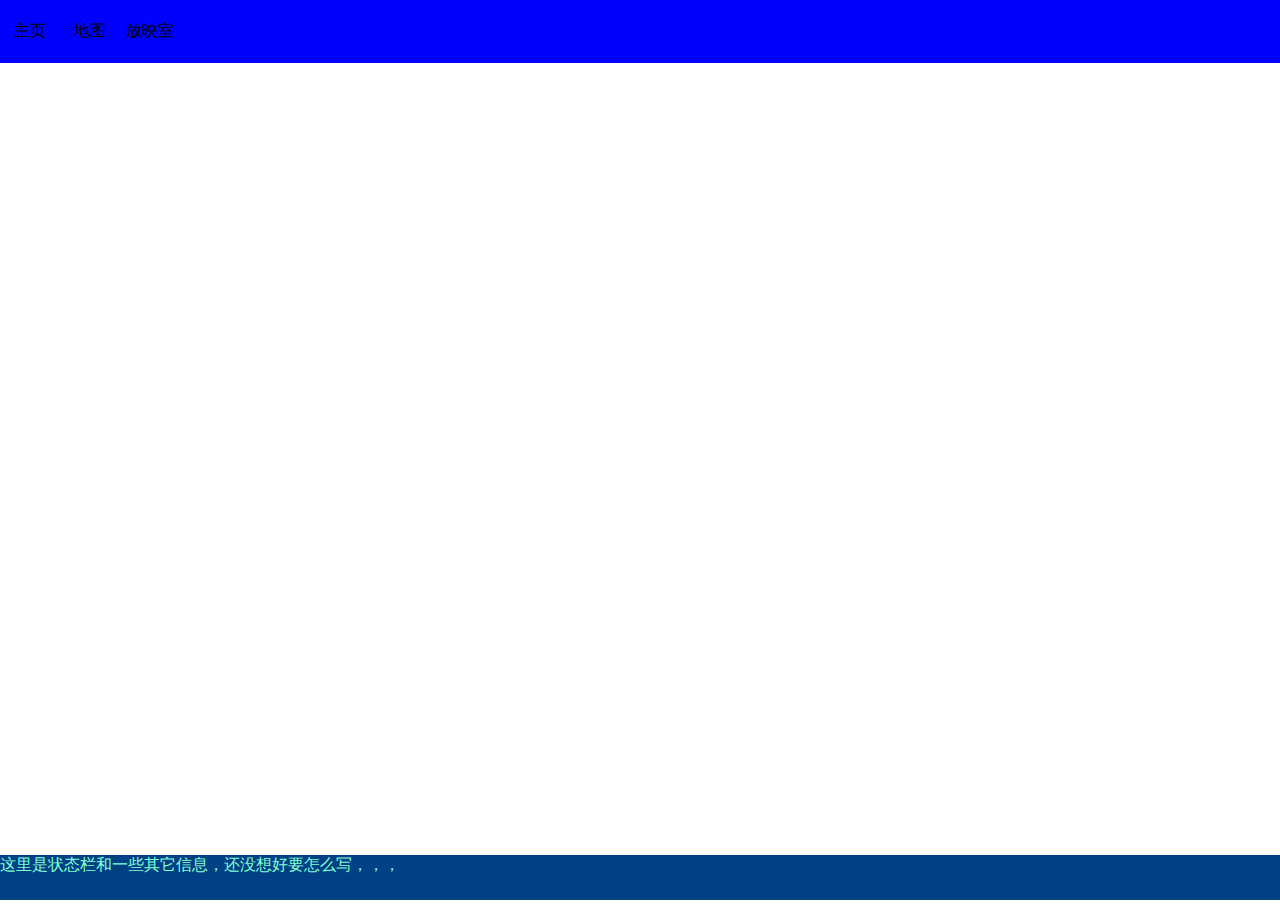
<file: index.html>
<!DOCTYPE html>
<html>
	<head>
		<meta charset="utf-8">
		<meta http-equiv="Content-Security-Policy" content="upgrade-insecure-requests">
		<title>红军长征地图</title>
		<script src='./libs/OL/build/ol.js'></script>
		<style>
			@import url("./css/index.css");
		</style>
	</head>
	<body>
		<div id='headdiv'>
			<ul class='headbar'>
				<li>
					<a href='index.html'>主页</a>
				</li>
				<li>
					<a href='html/mapwindow.html' target='showiframe'>地图</a>
				</li>
				<li>
					<a href="http://player.bilibili.com/player.html?aid=419239119&bvid=BV1fV411H7VK&cid=369419644&page=2&high_quality=1&danmaku=0"
						target='showiframe'>放映室</a>
				</li>
			</ul>
		</div>
		<div class='showwindow'>
			<iframe src="http://fms.news.cn/swf/2016_sjxw/czqjdt/index.html" allowfullscreen="allowfullscreen" width="100%" height="500" scrolling="no" frameborder="0"
				sandbox="allow-top-navigation allow-same-origin allow-forms allow-scripts" name='showiframe'
				id='showiframe'></iframe>
		</div>

		<div class='conditionbar'>
			<span>这里是状态栏和一些其它信息，还没想好要怎么写，，，</span>
		</div>

	</body>
</html>
</file>
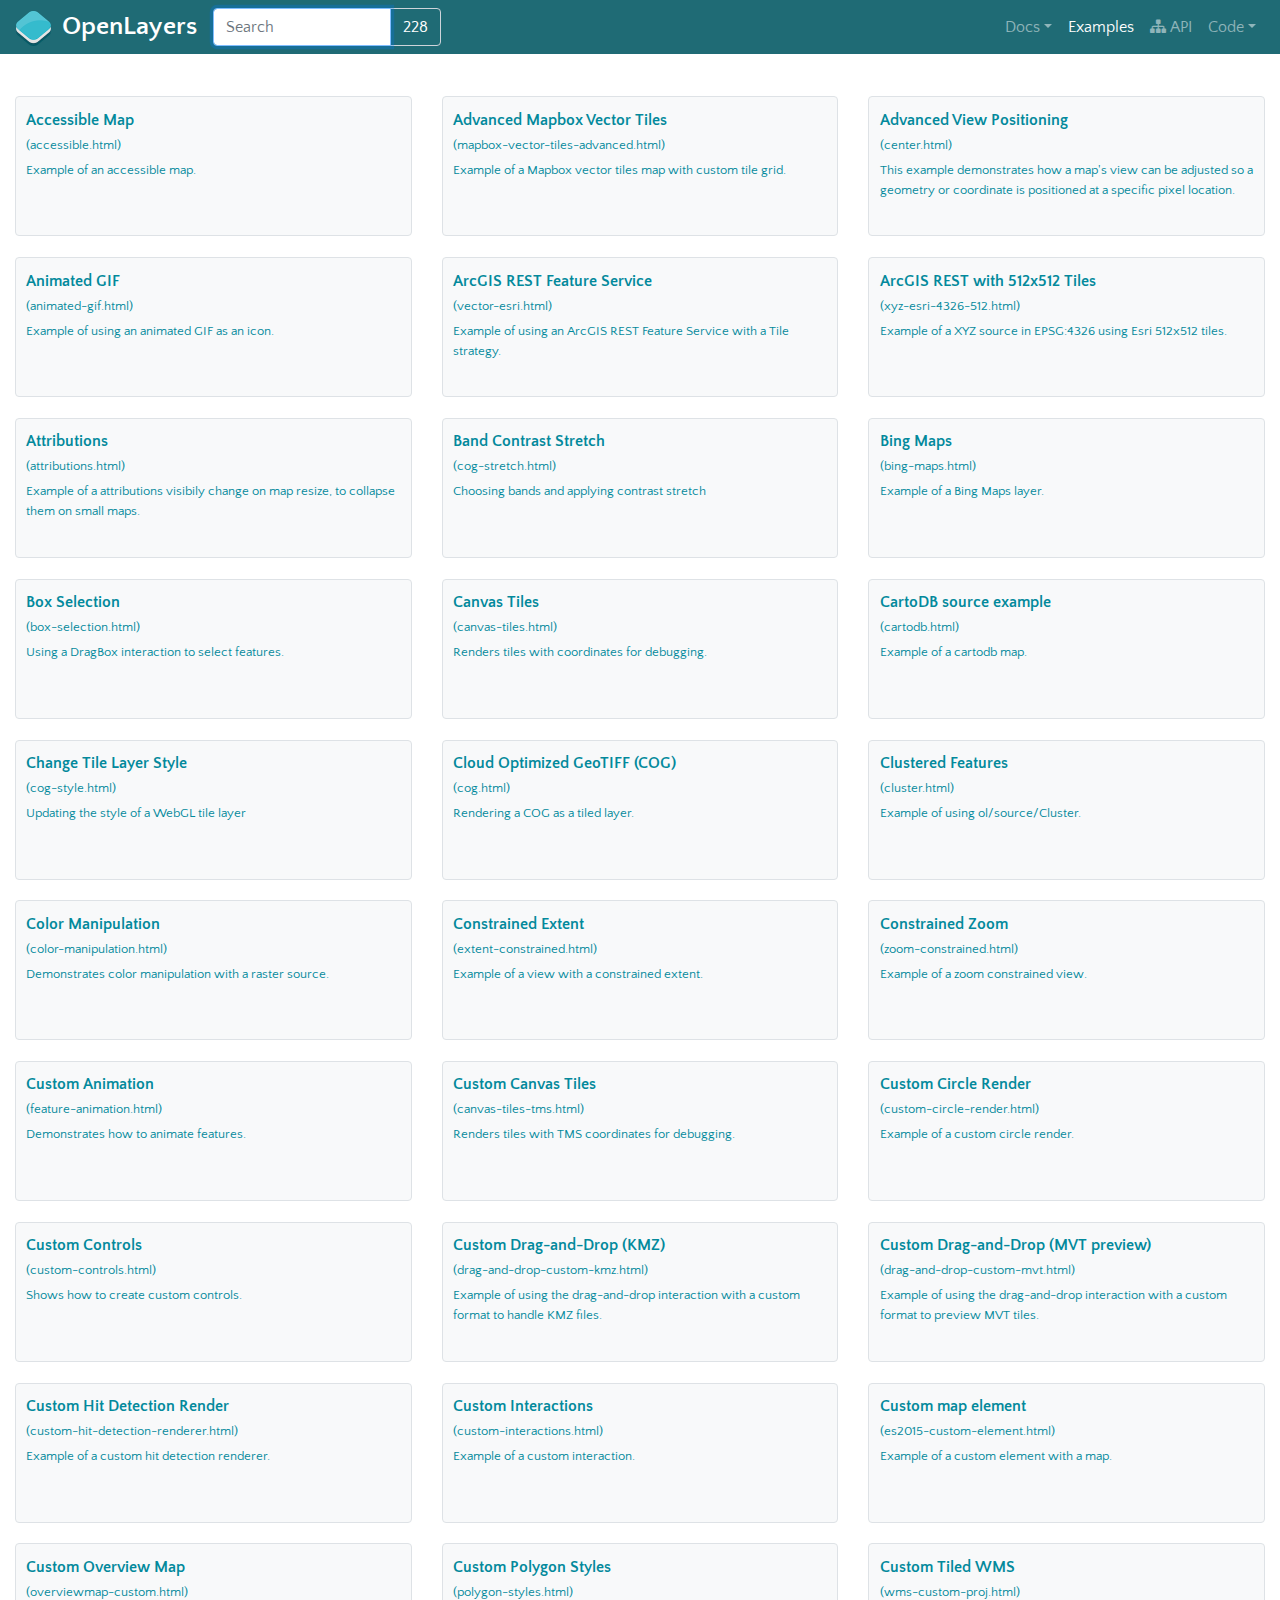
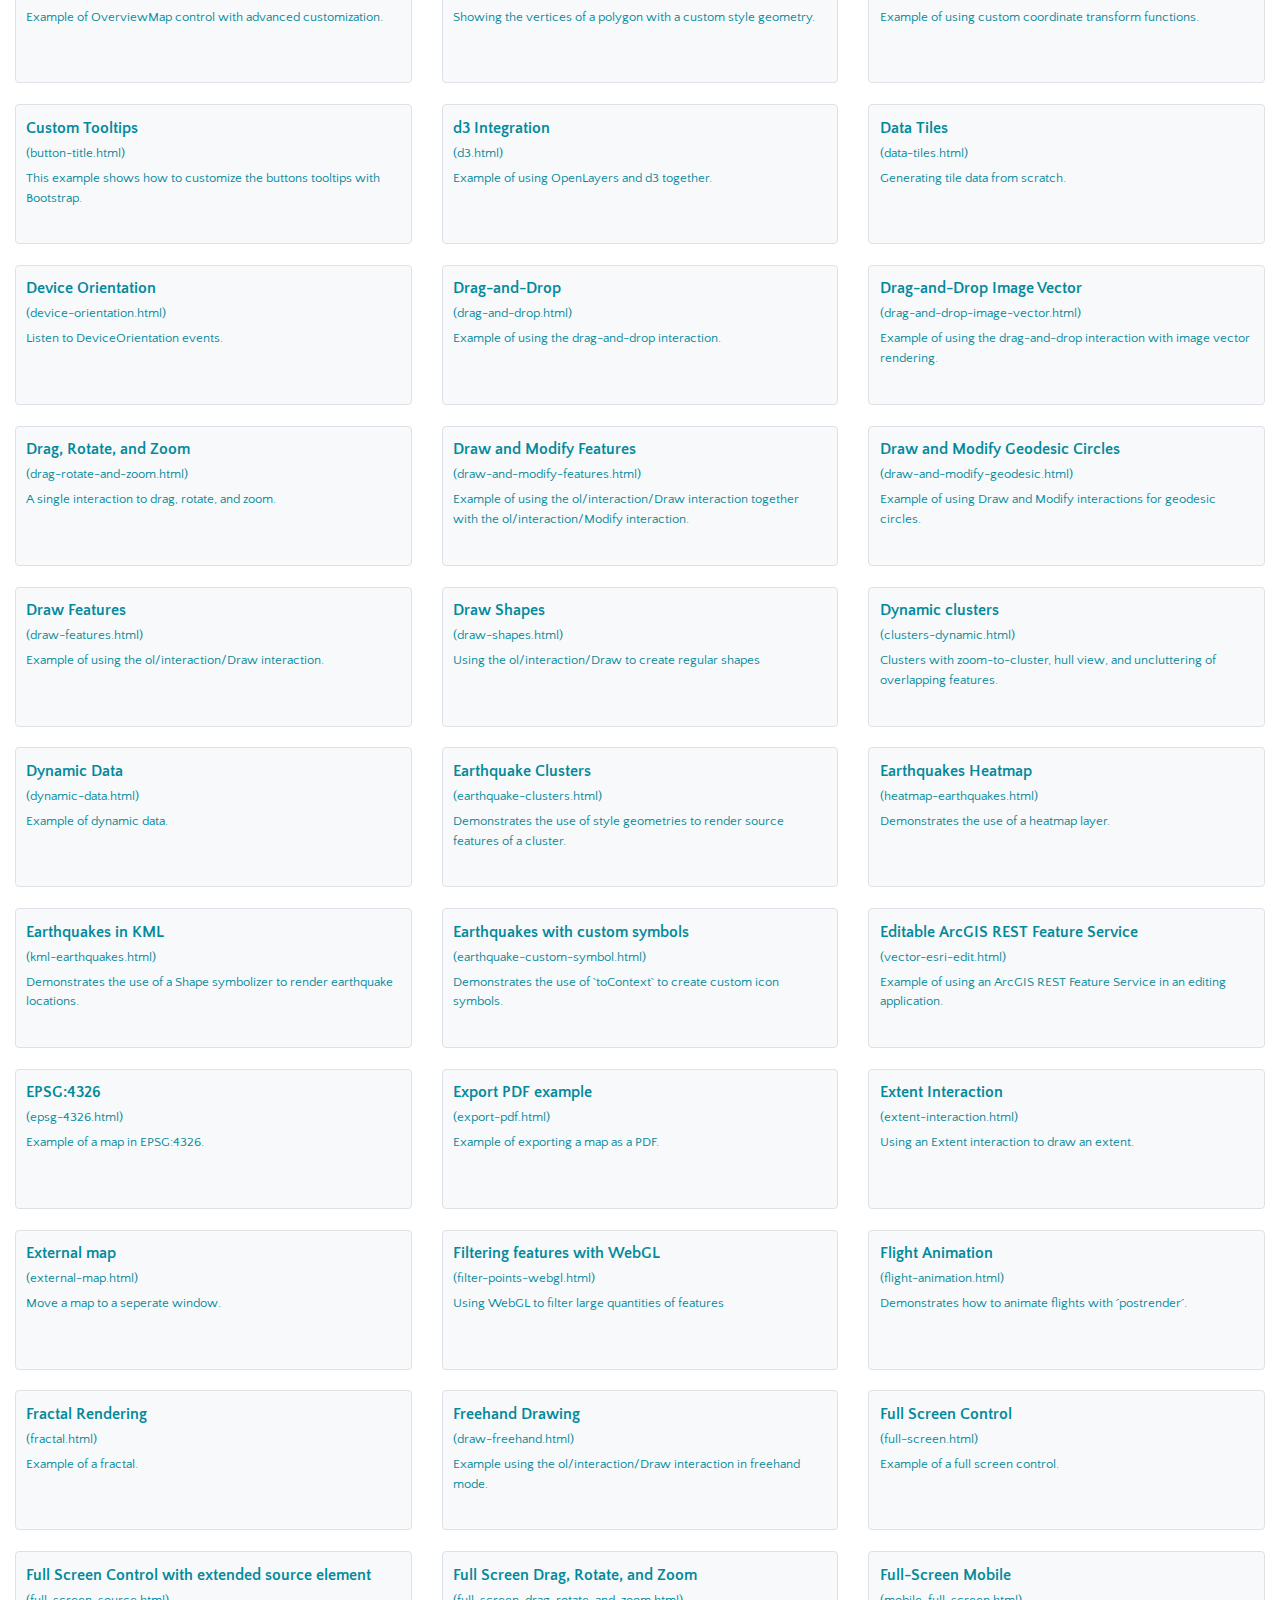
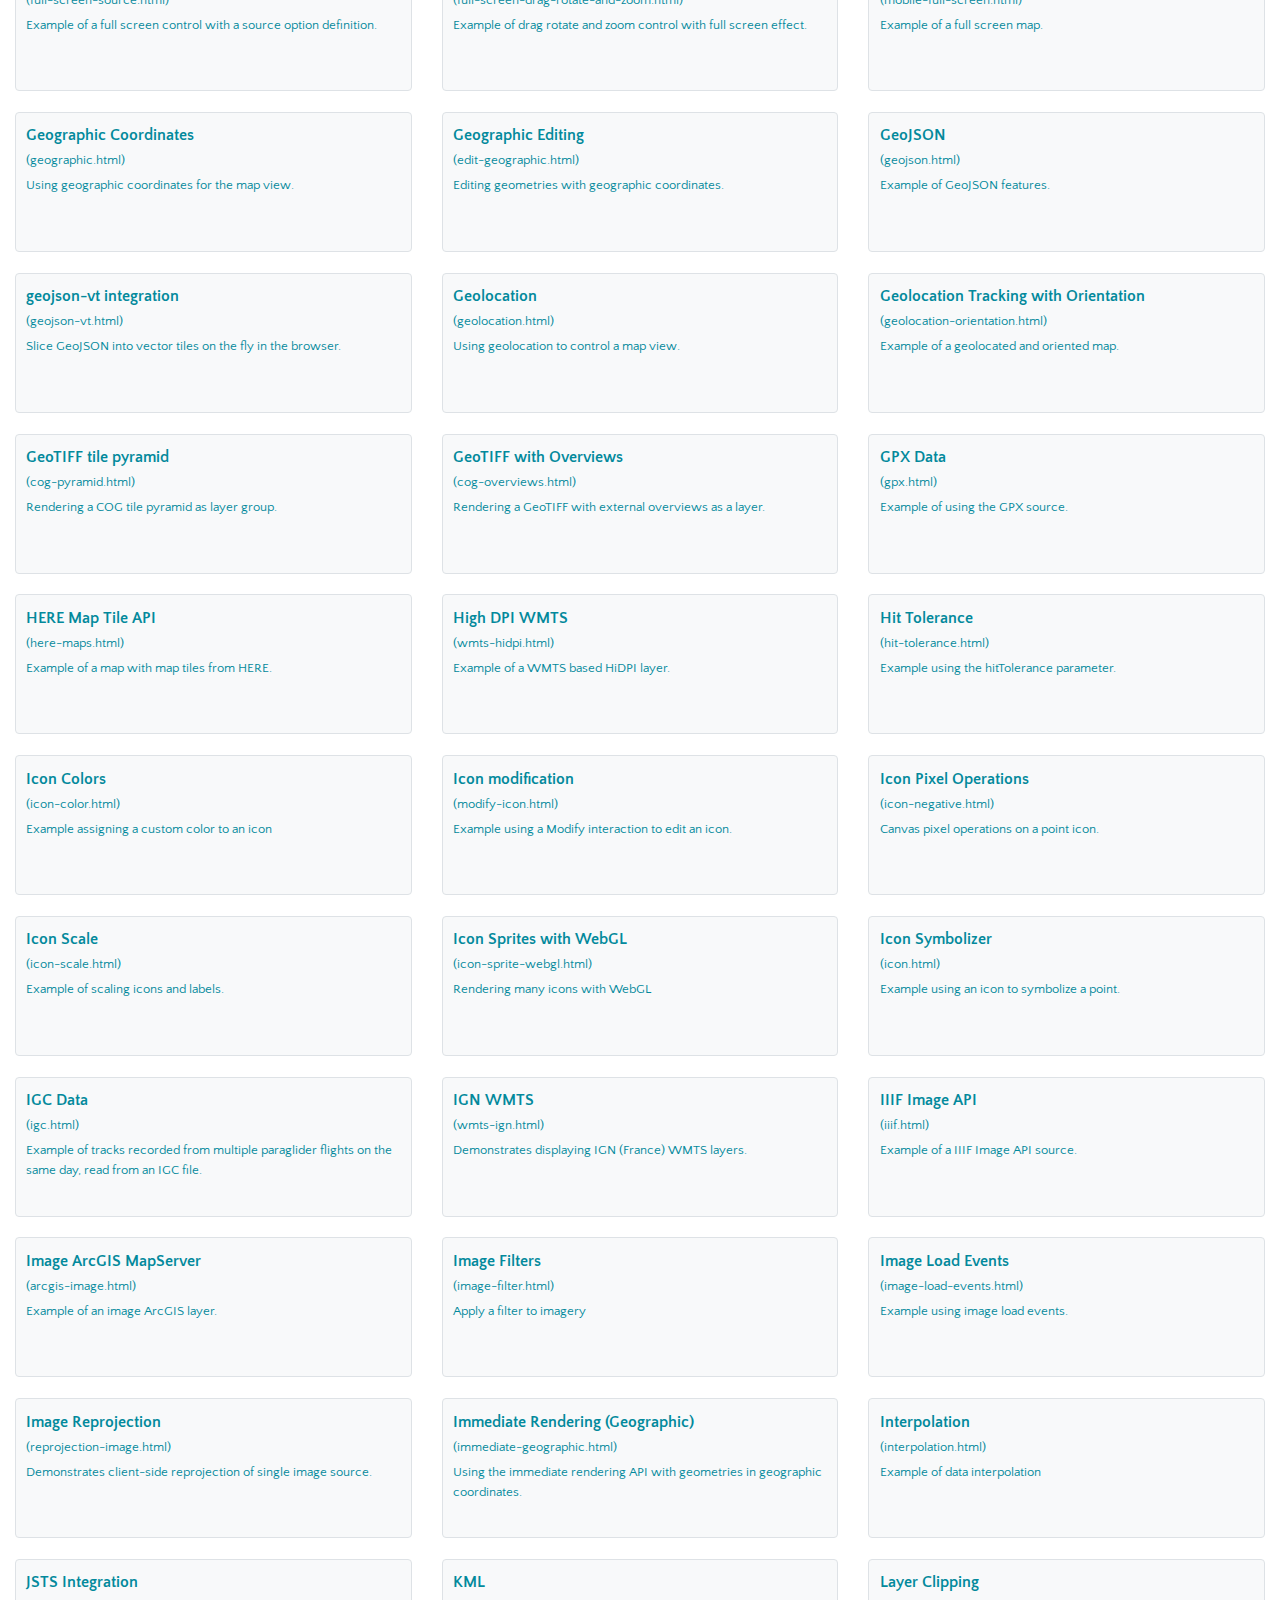
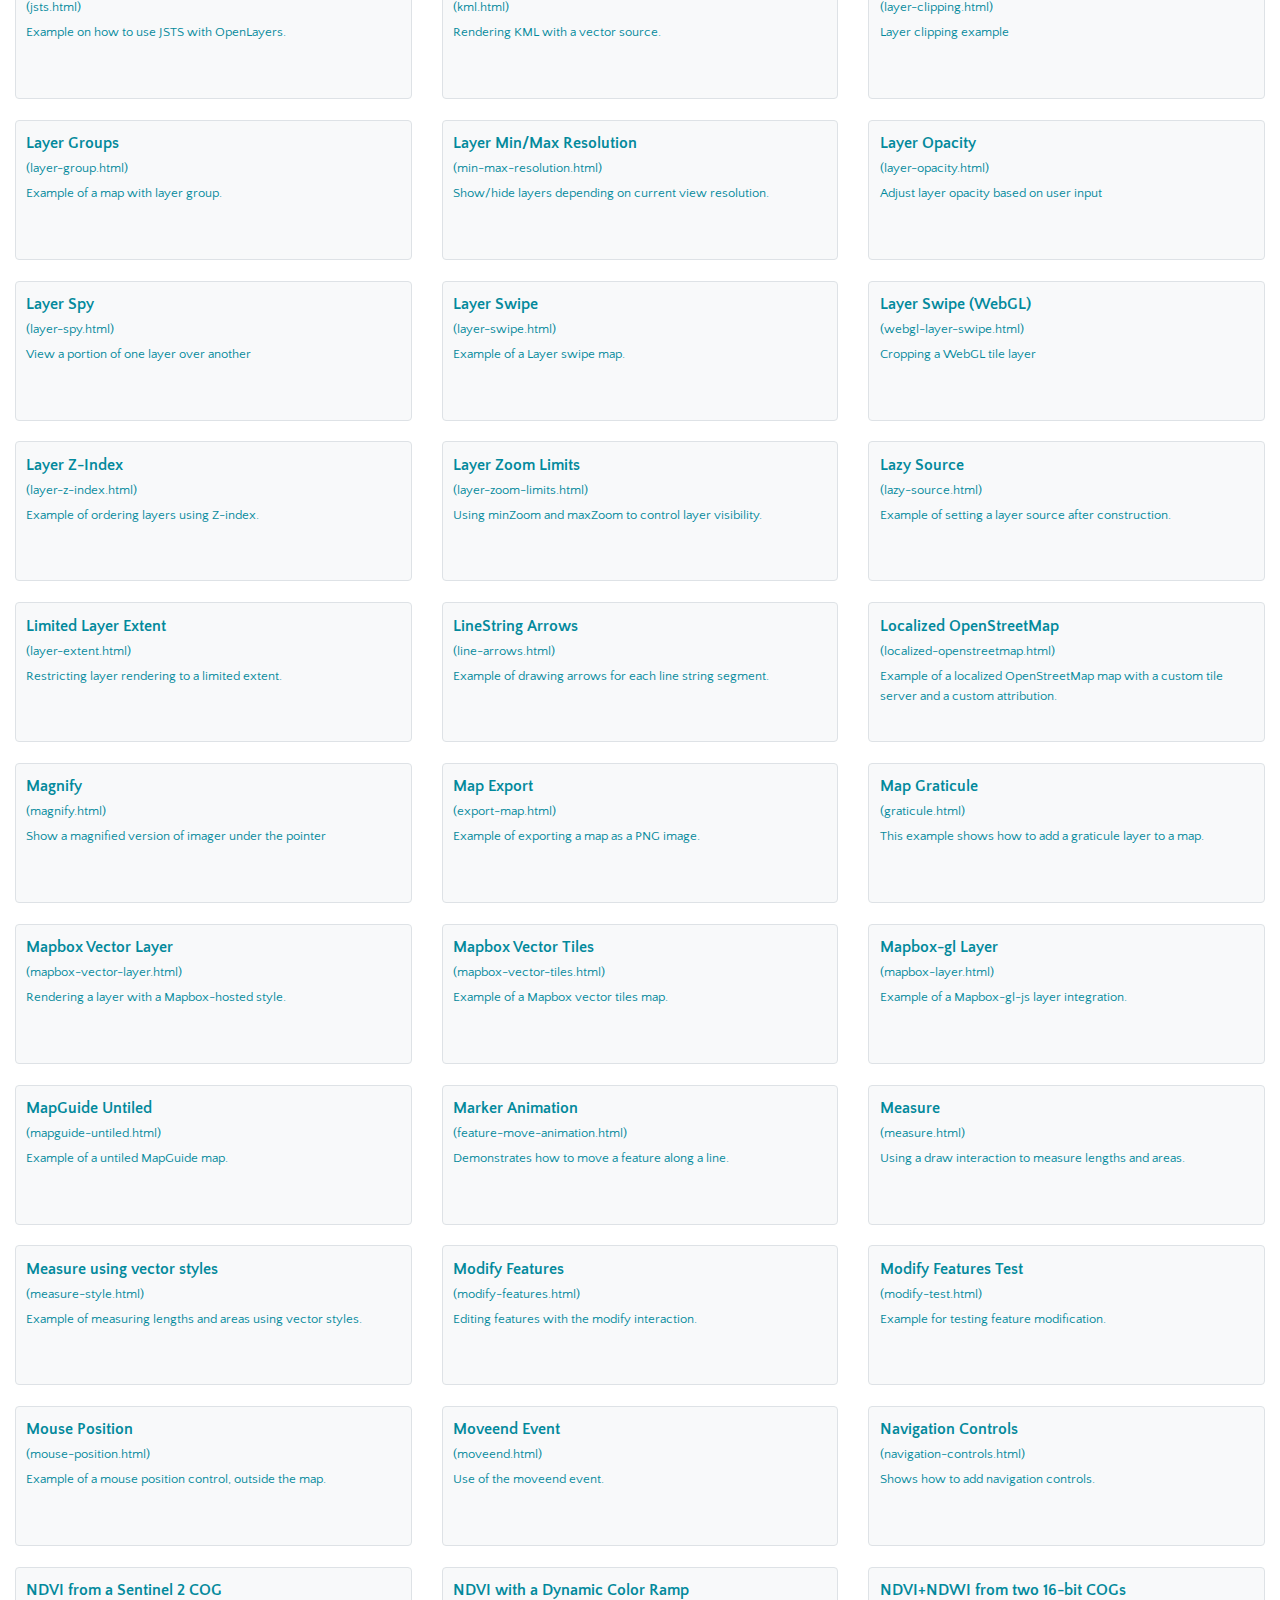
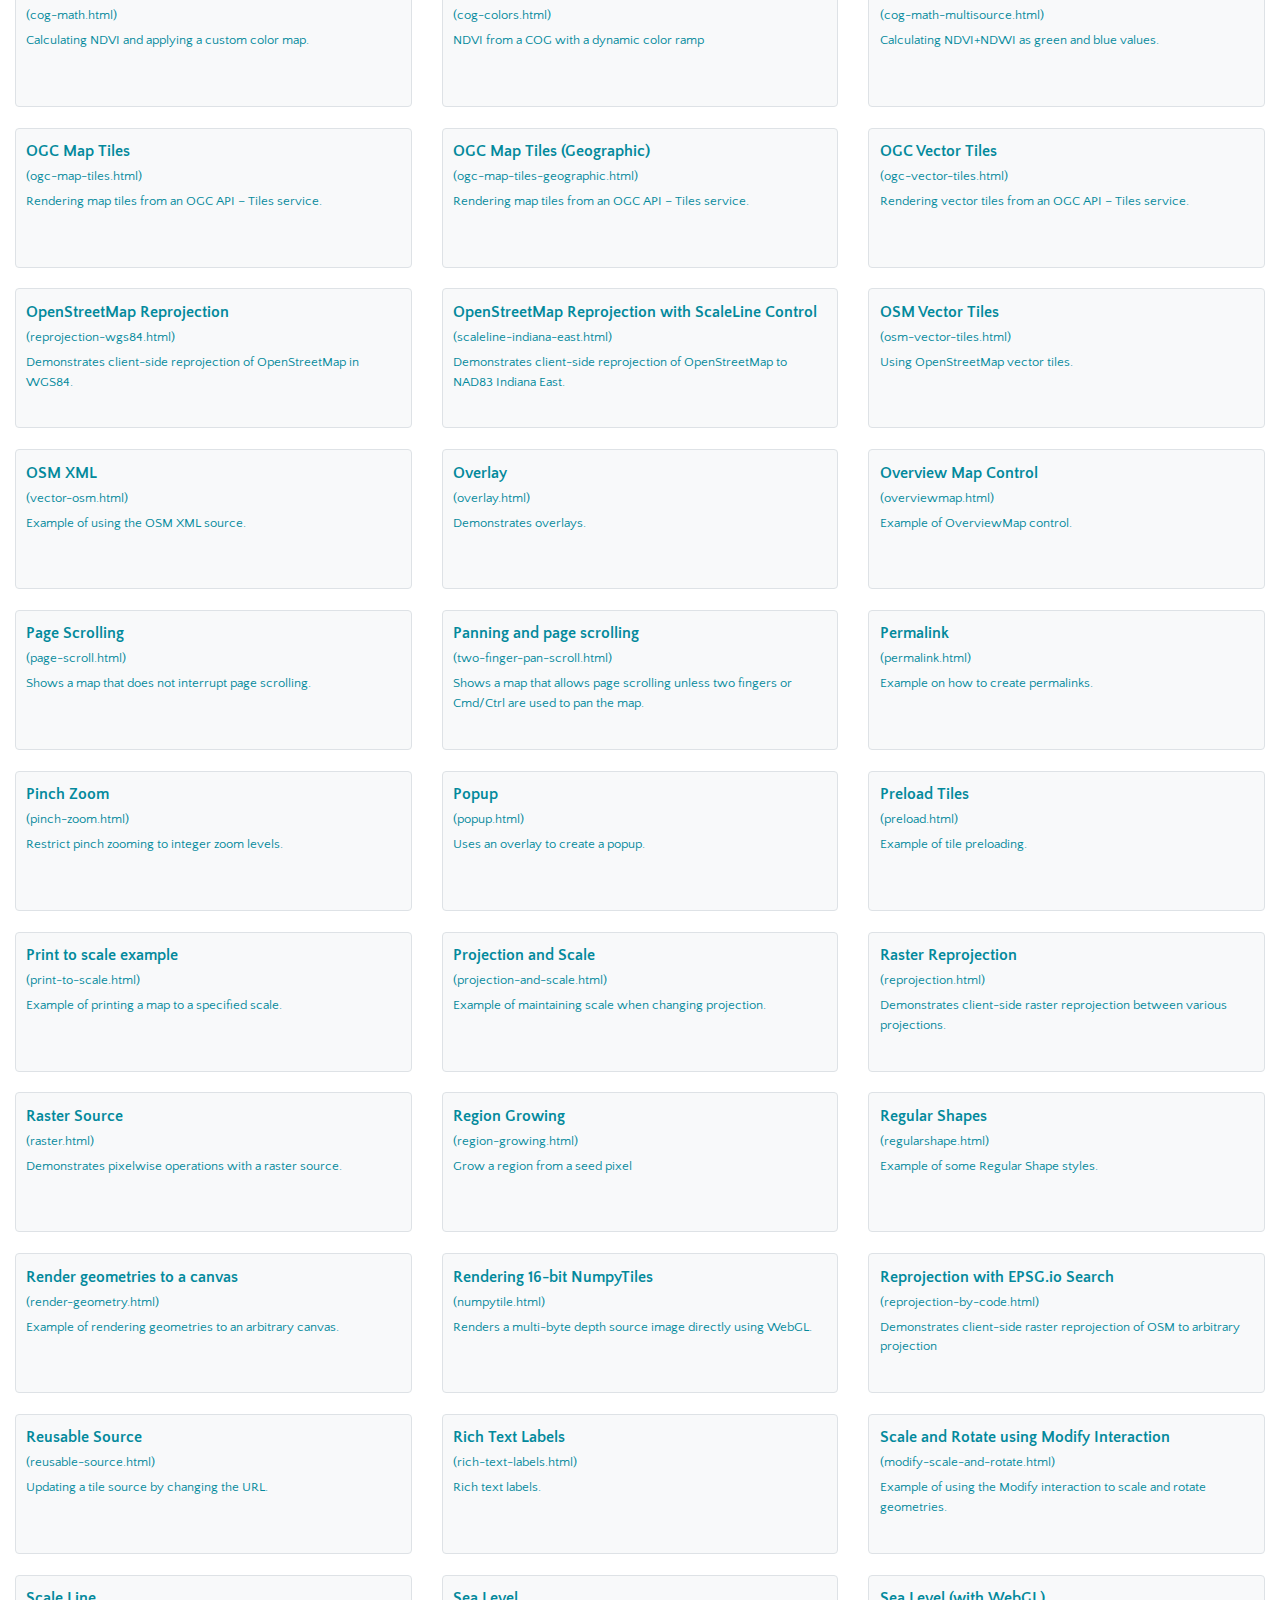
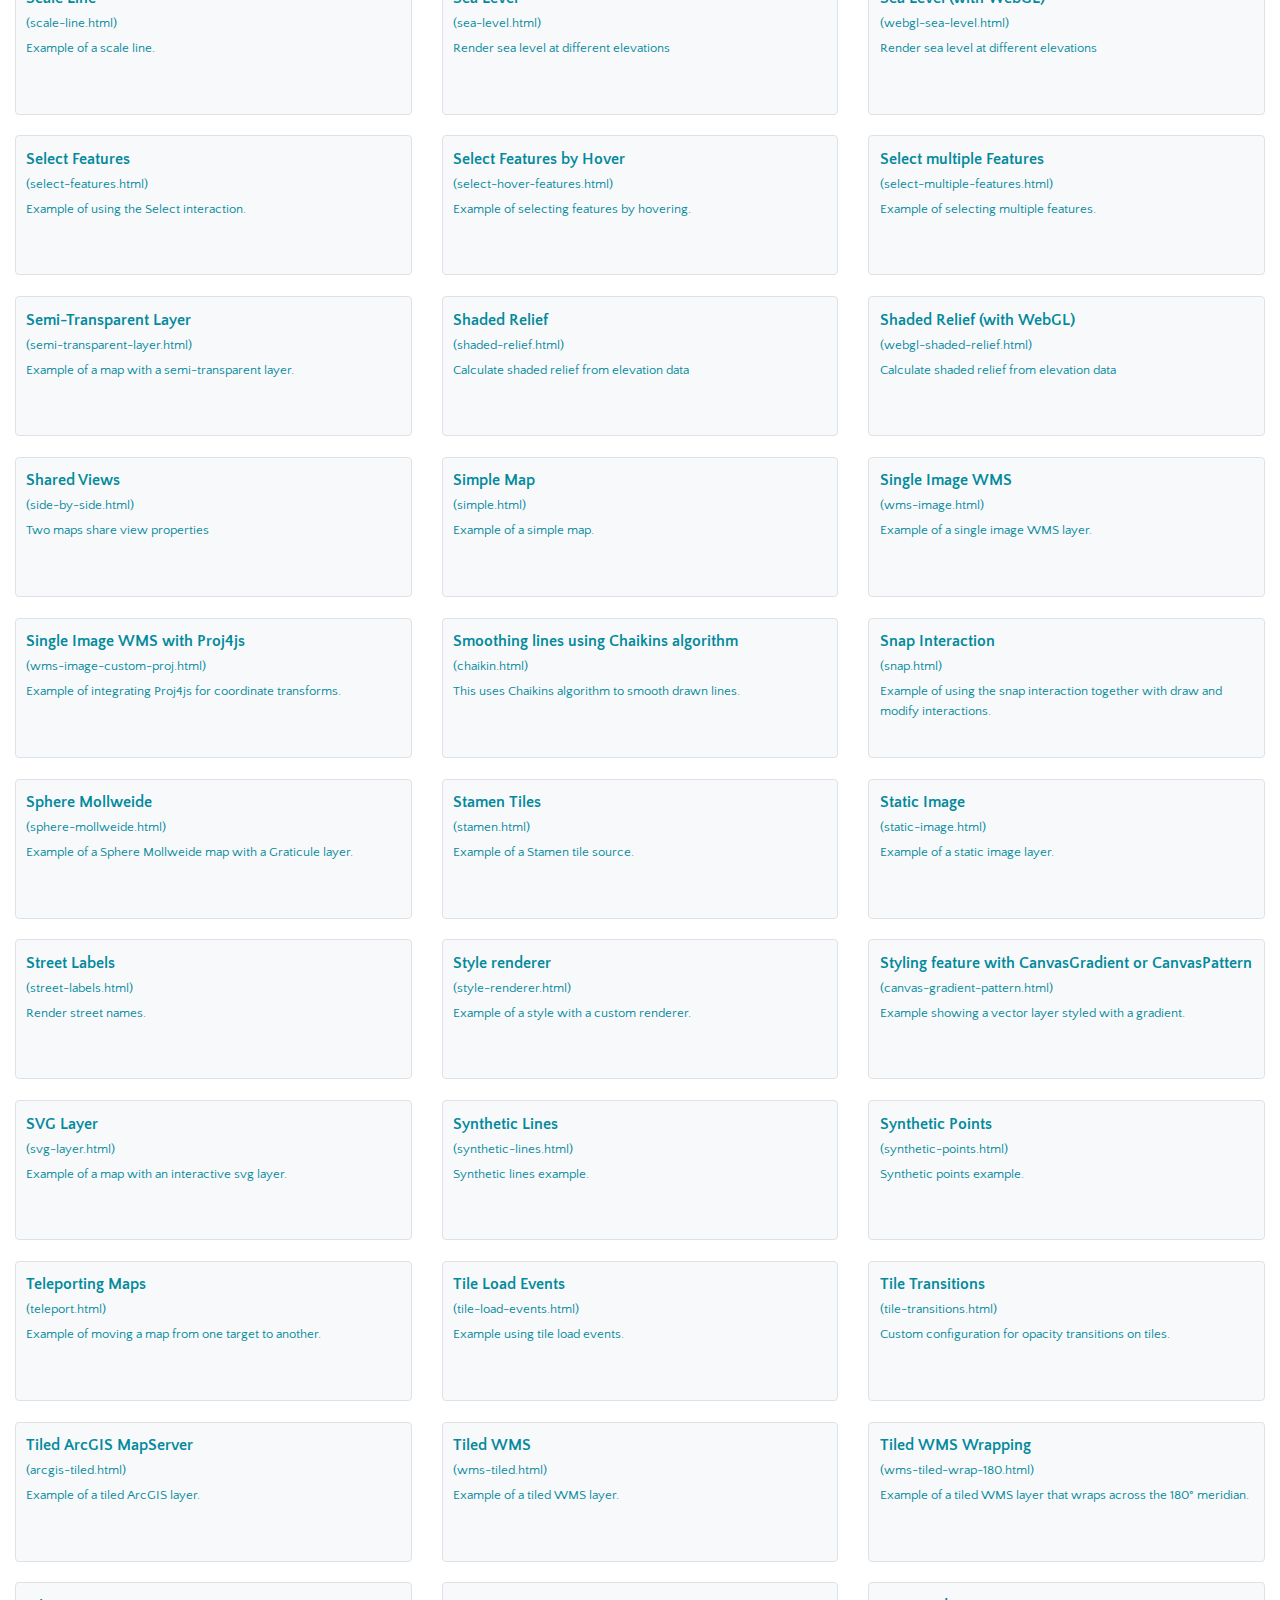
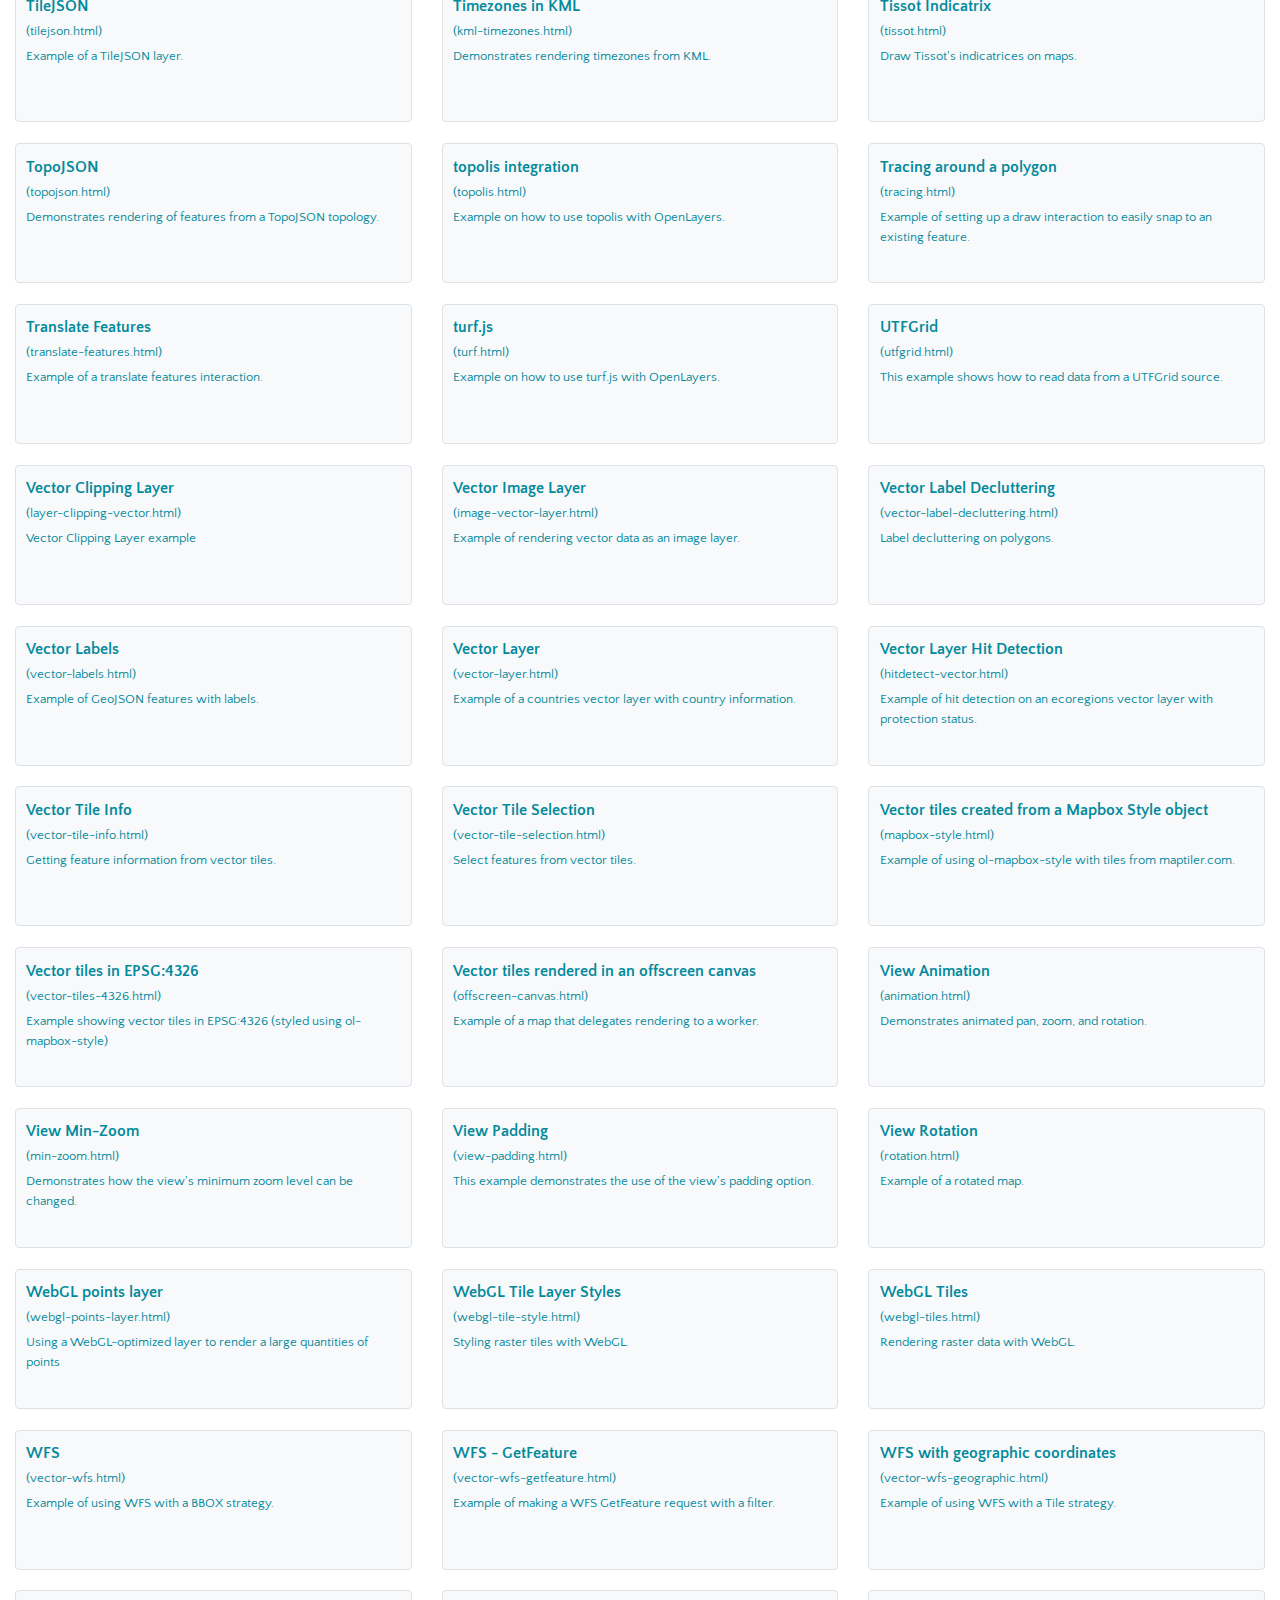
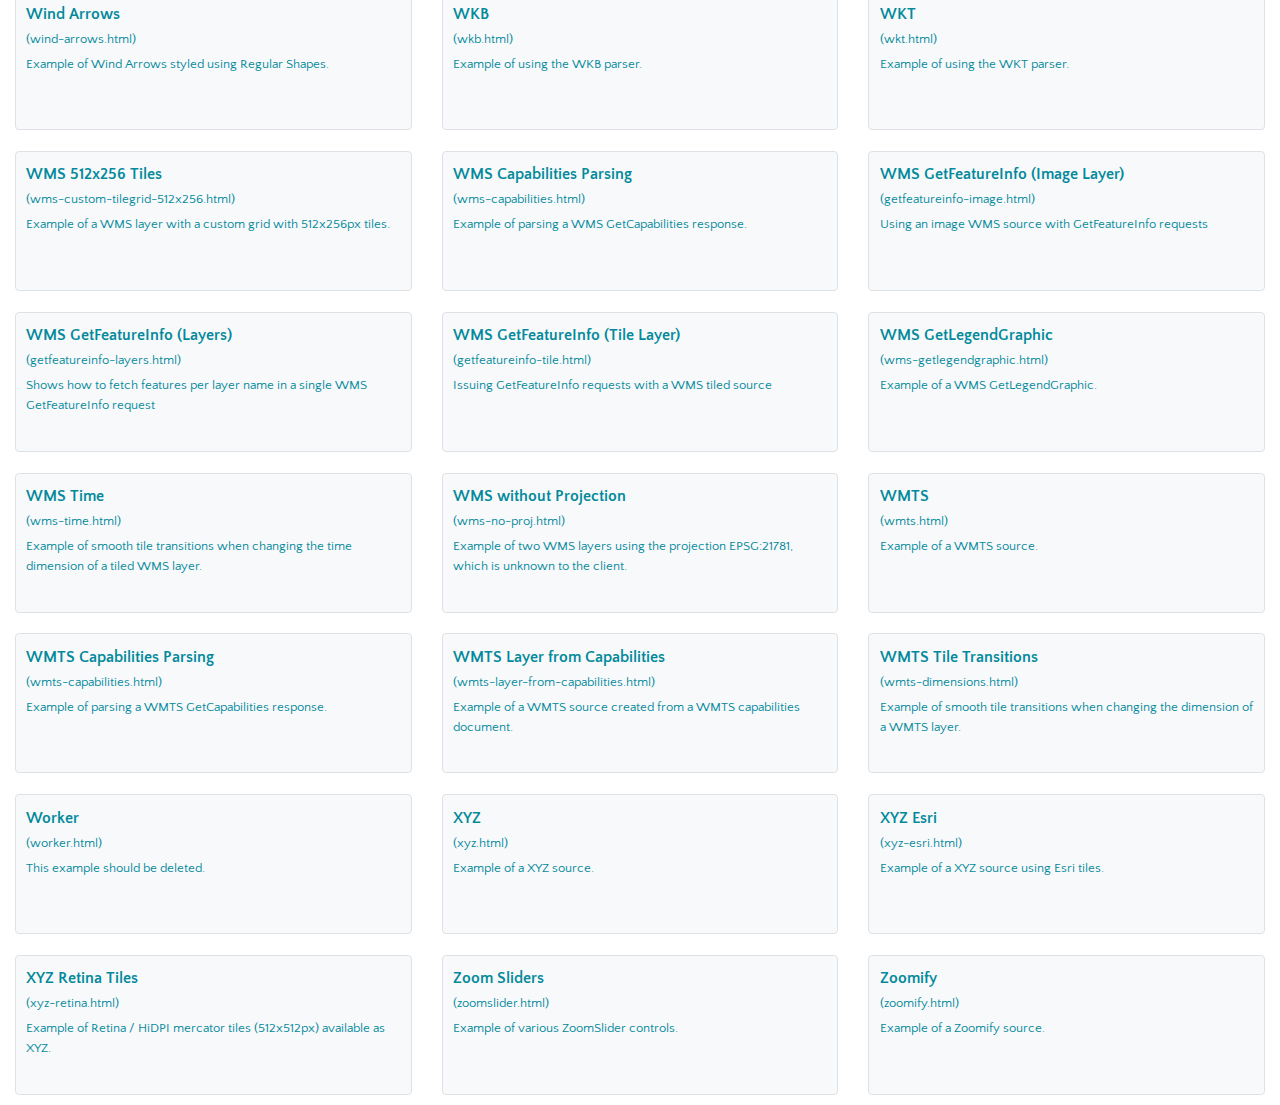
<file: libs/OL/examples/index.html>
<!doctype html>
<html lang="en">
  <head>
    <meta charset="utf-8">
    <meta http-equiv="X-UA-Compatible" content="chrome=1">
    <meta name="viewport" content="initial-scale=1.0, user-scalable=no, width=device-width">
    <link rel="stylesheet" href="https://maxcdn.bootstrapcdn.com/bootstrap/4.5.0/css/bootstrap.min.css" type="text/css">
    <link rel="stylesheet" href="https://maxcdn.bootstrapcdn.com/font-awesome/4.7.0/css/font-awesome.min.css">
    <link rel="stylesheet" href="./resources/layout.css" type="text/css">
    <style>
      body {
        padding-top: 70px;
      }
      input.search-query {
        color: #333;
      }
      .example {
        display: block;
        padding: 0.65rem;
        height: 140px;
        margin: 0.65rem 0;
        overflow: auto;
      }
      .example p.description {
        font-size: smaller;
        margin: 5px 0;
      }
      .example:hover {
        background-color: #F5F5F5;
      }
    </style>
    <script type="text/javascript" src="resources/Jugl.js"></script>
    <script type="text/javascript" src="examples-info.js"></script>
    <script type="text/javascript" src="index.js"></script>

    <title>OpenLayers Examples</title>
  </head>
  <body>

    <header class="navbar navbar-expand-md navbar-dark mb-3 py-0 fixed-top" role="navigation">
      <a class="navbar-brand" href="https://openlayers.org/"><img class="header-logo" src="./resources/logo-70x70.png" alt="">&nbsp;OpenLayers</a>

      <button class="navbar-toggler" type="button" data-toggle="collapse" data-target="#olmenu" aria-controls="olmenu" aria-expanded="false" aria-label="Toggle navigation">
        <span class="navbar-toggler-icon"></span>
      </button>

      <!-- menu items that get hidden below 768px width -->
      <nav class="collapse navbar-collapse" id="olmenu">
        <form class="form-inline" role="search">
          <div class="input-group">
          <input name="q" type="text" id="keywords" class="form-control search-query" placeholder="Search" aria-label="Examples" aria-describedby="count" autocomplete="off" autofocus>
          <div class="input-group-append">
              <span class="input-group-text text-white bg-transparent" id="count"></span>
          </div>
          </div>
        </form>
        <ul class="navbar-nav ml-auto">
          <li class="nav-item dropdown">
            <a class="nav-link dropdown-toggle" href="#" id="docdropdown" role="button" data-toggle="dropdown" aria-haspopup="true" aria-expanded="false">Docs</a>
            <div class="dropdown-menu dropdown-menu-right mb-3" aria-labelledby="docdropdown">
              <a class="dropdown-item" href="../doc/">Docs</a>
              <div class="dropdown-divider"></div>
                <a class="dropdown-item" href="../doc/quickstart.html"><i class="fa fa-check fa-fw mr-2 fa-lg"></i>Quick Start</a>
                <a class="dropdown-item" href="../doc/faq.html"><i class="fa fa-question fa-fw mr-2 fa-lg"></i>FAQ</a>
                <a class="dropdown-item" href="../doc/tutorials/"><i class="fa fa-book fa-fw mr-2 fa-lg"></i>Tutorials</a>
                <a class="dropdown-item" href="/workshop/"><i class="fa fa-graduation-cap fa-fw mr-2 fa-lg"></i>Workshop</a>
                <div class="dropdown-divider"></div>
                <a class="dropdown-item" href="https://stackoverflow.com/questions/tagged/openlayers"><i class="fa fa-stack-overflow fa-fw mr-2"></i>Ask a Question</a>
            </div>
          </li>
          <li class="nav-item active"><a class="nav-link" href="../examples/">Examples</a></li>
          <li class="nav-item"><a class="nav-link" href="../apidoc/"><i class="fa fa-sitemap mr-1"></i>API</a></li>
          <li class="nav-item dropdown">
            <a class="nav-link dropdown-toggle" href="#" id="codedropdown" role="button" data-toggle="dropdown" aria-haspopup="true" aria-expanded="false">Code</a>
            <div class="dropdown-menu dropdown-menu-right mb-3" aria-labelledby="codedropdown">
              <a class="dropdown-item" href="https://github.com/openlayers/openlayers"><i class="fa fa-github fa-fw mr-2 fa-lg"></i>Repository</a>
              <a class="dropdown-item" href="/download/"><i class="fa fa-download fa-fw mr-2 fa-lg"></i>Download</a>
            </div>
           </li>
        </ul>
      </nav>
    </header>

    <div class="container-fluid">
      <div id="examples"></div>
      <div style="display: none;">
        <div id="template" class="row mt-3">
          <div class="col-md-4 col-sm-6" jugl:repeat="example examples">
            <a jugl:attributes="href example.link" class="example  bg-light border rounded">
              <span class="mainlink">
                <strong><span jugl:replace="example.title">title</span></strong><br>
                <small jugl:content="'(' + example.link + ')'"></small>
              </span>
              <p class="description" jugl:content="example.shortdesc"></p>
            </a>
          </div>
        </div>
      </div>
    </div>
    <script src="https://code.jquery.com/jquery-3.5.1.min.js"></script>
    <script src="https://maxcdn.bootstrapcdn.com/bootstrap/4.5.0/js/bootstrap.bundle.min.js"></script>
  </body>
</html>
</file>
<file: libs/OL/examples/resources/layout.css>
@import url(https://fonts.googleapis.com/css?family=Quattrocento+Sans:400,400italic,700);

body {
  font-family: 'Quattrocento Sans', sans-serif;
  font-size: 16px;
}
.navbar {
  background-color: #1F6B75;
  color: white;
  border: 0;
  border-radius: 0;
}
.navbar-brand {
  color: white;
  font-weight: bold;
  font-size: 160%;
  padding: 8px 0;
}
.navbar-brand:hover,
.navbar-brand:focus {
  color: #aae1e9;
}
.navbar-brand img {
  height: 35px;
  width: 35px;;
  vertical-align: middle;
  margin-right: 5px;
  display: inline-block;
}
.dropdown-item.active, .dropdown-item:hover {
    color: #fff;
    text-decoration: none;
    background-color:#268591
}
.nav>li>a:hover, .nav>li>a:focus, .nav>li>a.active {
  background-color: #268591;
}
.navbar-nav>li>a {
  color: white;
}
.display-table {
  display: table;
}
a {
  color: #03899c;
  text-decoration:none
}
a:hover, a:focus, footer a:hover, footer a:focus {
  color: #ff7a00;
  text-decoration:none
}
.btn-link {
  font-weight: 400;
  color: #03899c;
  text-decoration: none;
}
.btn-link:hover {
  color: #ff7a00;
  text-decoration: none;
}
.version-form, .navbar-form {
  display: table-cell;
  vertical-align: middle;
}
.version-form {
  color: #333;
}

#title {
  margin-top: 0;
}

.badge-group {
  display: inline-block;
}
.badge-group > .badge:not(:last-child) {
  border-top-right-radius: 0;
  border-bottom-right-radius: 0;
}
.badge-group > .badge:not(:first-child) {
  border-top-left-radius: 0;
  border-bottom-left-radius: 0;
}
.tag-modal-toggle {
  cursor: pointer;
}
.modal-tag-example .modal-body {
  padding: 0;
}
.modal-tag-example .list-group-item:focus,
.modal-tag-example .list-group-item:hover,
.modal-tag-example .list-group-item:active {
  background-color: rgba(31, 107, 117, .6875);
  border-color: #1F6B75;
  color: white;
}
.modal-tag-example .list-group-item.active {
  background-color: #1F6B75;
  color: white;
}

#docs {
  margin-top: 1em;
}

ul.inline,
ol.inline {
  margin-left: 0;
  padding-left: 0;
  list-style: none;
}

ul.inline>li,
ol.inline>li {
  display: inline-block;
  padding-left: 5px;
  padding-right: 5px;
}

.map {
  height: 400px;
  width: 100%;
  background: url(map-background.jpg) repeat;
  margin-bottom: 10px;
}

.ol-control {
  line-height: normal;
}

.ol-attribution.ol-logo-only,
.ol-attribution.ol-uncollapsible {
  max-width: calc(100% - 3em);
}
.iframe-info iframe {
  width: 100%;
}

.source-heading {
  margin-top: 1em;
  margin-bottom: 0;
  padding-left: .6em;
  font-weight: bold;
}

pre[class*="language-"] {
  background: #FFFFFF;
  font-size: 87.5%;
}

pre {
  border: 1px solid #eee;
  border-radius: 0;
}

#tags, #shortdesc, .hidden {
  display: none;
}
#api-links ul {
  display: inline;
}
#latest-check {
  margin-top: -10px;
  margin-bottom: 10px;
}

/* restyle prism copy button */
div.code-toolbar > .toolbar {
  opacity: 1;
  top: -2.4em;
}
div.code-toolbar > .toolbar button {
  font-size: 16px;
  color: #03899c;
  background-color: transparent;
  box-shadow: none;
  padding: .615rem .75rem;
}

div.code-toolbar > .toolbar button:hover,
div.code-toolbar > .toolbar button:focus {
  color: #ff7a00;
}
div.code-toolbar > .toolbar button:focus {
  outline: 0;
  box-shadow: 0 0 0 0.2rem rgba(0,123,255,.25);
}
div.code-toolbar > .toolbar button:before {
  margin-right: .184em;
  font: normal normal normal 14px/1 FontAwesome;
  font-size: inherit;
  text-rendering: auto;
  -webkit-font-smoothing: antialiased;
  content: "\f0ea";
  font-size: 1.33333333em;
  line-height: .75em;
  vertical-align: middle;
}
</file>
